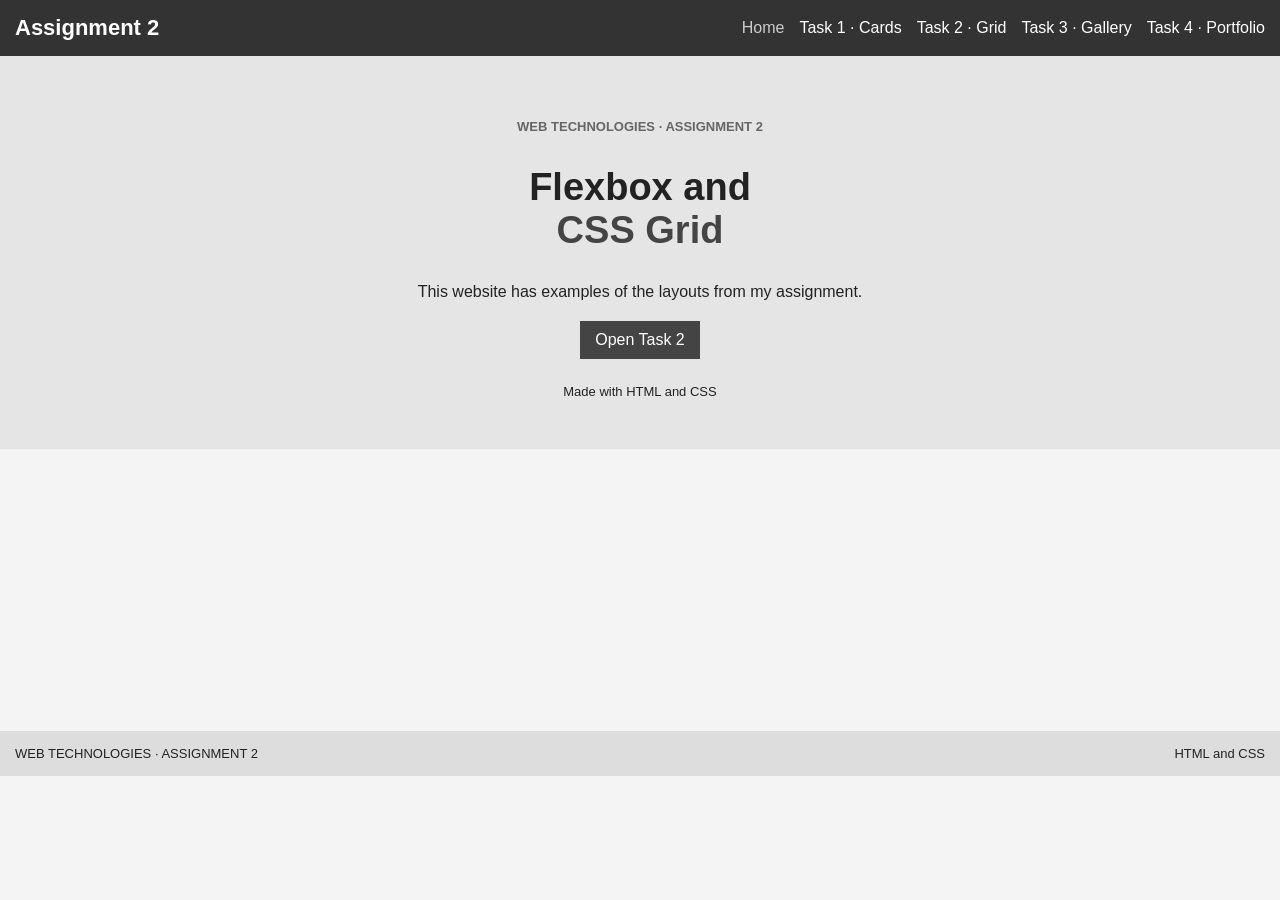
<file: index.html>
<!DOCTYPE html>
<html lang="en">
<head>
    <meta charset="UTF-8">
    <meta name="viewport" content="width=device-width, initial-scale=1.0">
    <meta name="description" content="Web Technologies Assignment 2: Flexbox and CSS Grid practice.">
    <title>Web Tech Assignment 2 | Home</title>
    <link rel="stylesheet" href="style.css">
</head>
<body>
    <header class="site-header">
        <a class="logo" href="index.html" aria-label="Layout Lab home">Assignment 2</a>
        <nav class="site-nav" aria-label="Main navigation">
            <a class="active" href="index.html">Home</a>
            <a href="cards.html">Task 1 · Cards</a>
            <a href="grid.html">Task 2 · Grid</a>
            <a href="gallery.html">Task 3 · Gallery</a>
            <a href="portfolio.html">Task 4 · Portfolio</a>
        </nav>
    </header>
    <main>
        <section class="hero">
            <p class="eyebrow">WEB TECHNOLOGIES · ASSIGNMENT 2</p>
            <h1>Flexbox and<br><span>CSS Grid</span></h1>
            <p class="hero-copy">This website has examples of the layouts from my assignment.</p>
            <a class="button" href="grid.html">Open Task 2</a>
            <div class="hero-note">Made with HTML and CSS</div>
        </section>
    </main>
    <footer class="site-footer"><span>WEB TECHNOLOGIES · ASSIGNMENT 2</span><span>HTML and CSS</span></footer>
</body>
</html>
</file>
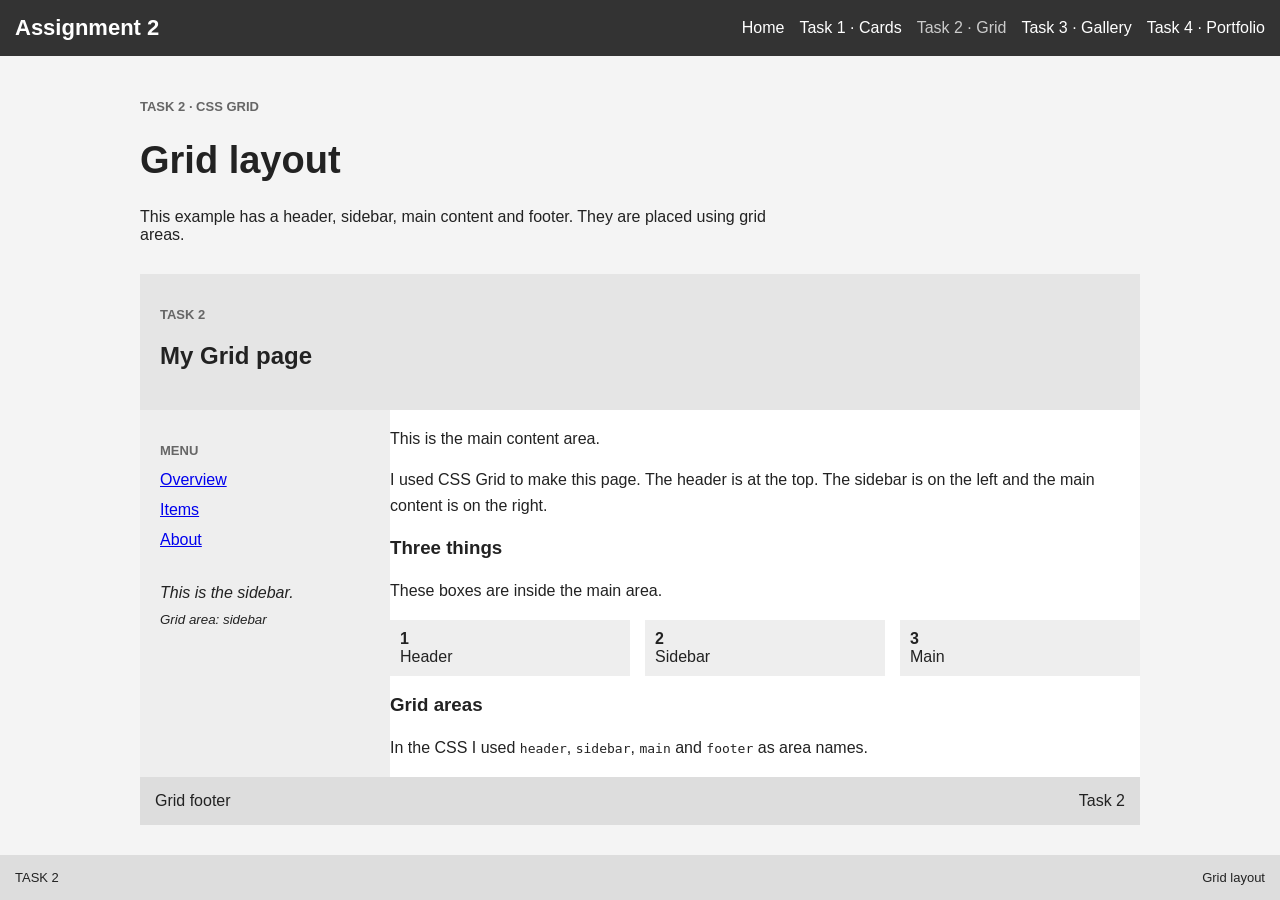
<file: grid.html>
<!DOCTYPE html>
<html lang="en">
<head><meta charset="UTF-8"><meta name="viewport" content="width=device-width, initial-scale=1.0"><title>Task 2 · Grid Layout | Layout Lab</title><link rel="stylesheet" href="style.css"></head>
<body>
    <header class="site-header"><a class="logo" href="index.html">Assignment 2</a><nav class="site-nav" aria-label="Main navigation"><a href="index.html">Home</a><a href="cards.html">Task 1 · Cards</a><a class="active" href="grid.html">Task 2 · Grid</a><a href="gallery.html">Task 3 · Gallery</a><a href="portfolio.html">Task 4 · Portfolio</a></nav></header>
    <main class="page-main"><div class="page-intro"><p class="eyebrow">TASK 2 · CSS GRID</p><h1>Grid layout</h1><p>This example has a header, sidebar, main content and footer. They are placed using grid areas.</p></div>
        <div class="grid-layout">
            <header class="grid-header"><div><p class="eyebrow">TASK 2</p><h2>My Grid page</h2></div></header>
            <aside class="grid-sidebar"><p class="eyebrow">MENU</p><a class="sidebar-link current" href="#story">Overview</a><a class="sidebar-link" href="#principles">Items</a><a class="sidebar-link" href="#practice">About</a><div class="sidebar-quote">This is the sidebar.<small>Grid area: sidebar</small></div></aside>
            <article class="grid-content" id="story"><p class="article-lead">This is the main content area.</p><p>I used CSS Grid to make this page. The header is at the top. The sidebar is on the left and the main content is on the right.</p><h3 id="principles">Three things</h3><p>These boxes are inside the main area.</p><div class="principle-row"><div><strong>1</strong><span>Header</span></div><div><strong>2</strong><span>Sidebar</span></div><div><strong>3</strong><span>Main</span></div></div><h3 id="practice">Grid areas</h3><p>In the CSS I used <code>header</code>, <code>sidebar</code>, <code>main</code> and <code>footer</code> as area names.</p></article>
            <footer class="grid-footer"><span>Grid footer</span><span>Task 2</span></footer>
        </div>
    </main><footer class="site-footer"><span>TASK 2</span><span>Grid layout</span></footer>
</body>
</html>
</file>
<file: style.css>
/* Simple styles for all pages */
body {
    margin: 0;
    font-family: Arial, sans-serif;
    background-color: #f4f4f4;
    color: #222;
}

.site-header {
    background-color: #333;
    color: white;
    padding: 15px;
    display: flex;
    justify-content: space-between;
    align-items: center;
    flex-wrap: wrap;
}

.logo {
    color: white;
    font-size: 22px;
    font-weight: bold;
    text-decoration: none;
}

.logo span {
    color: #ccc;
}

.site-nav {
    display: flex;
    gap: 15px;
    flex-wrap: wrap;
}

.site-nav a {
    color: white;
    text-decoration: none;
}

.site-nav a:hover,
.site-nav a.active {
    color: #ccc;
}

main {
    min-height: 75vh;
}

.hero {
    background-color: #e5e5e5;
    padding: 50px 25px;
    text-align: center;
}

.hero h1,
.page-intro h1,
.portfolio-heading h1 {
    font-size: 38px;
}

.hero h1 span,
.page-intro h1 span,
.portfolio-heading h1 span {
    color: #444;
}

.hero-copy {
    max-width: 600px;
    margin: 20px auto;
}

.button {
    display: inline-block;
    background-color: #444;
    color: white;
    padding: 10px 15px;
    text-decoration: none;
}

.hero-note {
    margin-top: 25px;
    font-size: 13px;
}

.task-section,
.page-main {
    max-width: 1000px;
    margin: 0 auto;
    padding: 30px 20px;
}

.eyebrow {
    color: #666;
    font-size: 13px;
    font-weight: bold;
}

.section-heading {
    display: flex;
    justify-content: space-between;
    align-items: center;
    gap: 20px;
}

.task-list {
    border-top: 1px solid #bbb;
}

.task-card {
    display: flex;
    align-items: center;
    gap: 20px;
    padding: 10px;
    border-bottom: 1px solid #bbb;
    text-decoration: none;
    color: #222;
}

.task-card:hover {
    background-color: #e5e5e5;
}

.task-number {
    font-size: 20px;
    color: #444;
}

.task-card h3,
.task-card p {
    margin: 4px 0;
}

.arrow {
    margin-left: auto;
}

.site-footer {
    display: flex;
    justify-content: space-between;
    padding: 15px;
    background-color: #ddd;
    font-size: 13px;
}

.page-intro {
    margin-bottom: 30px;
}

.page-intro > p:last-child {
    max-width: 650px;
}

/* Task 1: Flexbox cards */
.cards-container {
    display: flex;
    gap: 20px;
}

.card {
    flex: 1;
    display: flex;
    flex-direction: column;
    background-color: white;
    border: 1px solid #bbb;
    padding: 15px;
}

.card img {
    width: 100%;
    height: 180px;
    object-fit: cover;
}

.card h2 {
    margin-bottom: 5px;
}

.card-tag {
    color: #444;
    font-size: 12px;
    font-weight: bold;
}

.card-content,
.project-copy {
    flex: 1;
    display: flex;
    flex-direction: column;
}

.text-link {
    margin-top: auto;
    color: #333;
}

.card:hover,
.project-card:hover {
    box-shadow: 0 4px 8px #aaa;
}

/* Task 2: Grid areas */
.grid-layout {
    display: grid;
    grid-template-columns: 1fr 3fr;
    grid-template-rows: auto 1fr auto;
    grid-template-areas:
        "header header"
        "sidebar main"
        "footer footer";
    min-height: 550px;
    background-color: white;
}

.grid-layout header {
    grid-area: header;
    padding: 20px;
    background-color: #e5e5e5;
}

.grid-layout aside {
    grid-area: sidebar;
    padding: 20px;
    background-color: #eeeeee;
}

.grid-layout main {
    grid-area: main;
    min-height: 0;
    padding: 20px;
}

.grid-layout footer {
    grid-area: footer;
    padding: 15px;
    background-color: #ddd;
}

.grid-sidebar a {
    display: block;
    margin: 12px 0;
}

.sidebar-quote {
    margin-top: 35px;
    font-style: italic;
}

.sidebar-quote small {
    display: block;
    margin-top: 10px;
}

.grid-content p {
    line-height: 1.6;
}

.principle-row {
    display: flex;
    gap: 15px;
}

.principle-row div {
    flex: 1;
    padding: 10px;
    background-color: #eeeeee;
}

.principle-row strong,
.principle-row span {
    display: block;
}

.grid-footer {
    display: flex;
    justify-content: space-between;
}

/* Task 3: Image gallery grid */
.gallery-intro {
    display: flex;
    justify-content: space-between;
    align-items: end;
    gap: 20px;
}

.gallery-grid {
    display: grid;
    grid-template-columns: repeat(3, 1fr);
    gap: 12px;
}

.gallery-item {
    position: relative;
    margin: 0;
    height: 220px;
    overflow: hidden;
    background-color: #ddd;
}

.gallery-item img {
    width: 100%;
    height: 100%;
    object-fit: cover;
}

.gallery-item figcaption {
    position: absolute;
    bottom: 0;
    width: 100%;
    padding: 10px;
    box-sizing: border-box;
    background-color: rgba(0, 0, 0, 0.65);
    color: white;
    opacity: 0;
}

.gallery-item:hover figcaption {
    opacity: 1;
}

.gallery-item figcaption span,
.gallery-item figcaption strong {
    display: block;
}

/* Task 4: Portfolio with Grid and Flexbox */
.portfolio-heading,
.portfolio-layout {
    display: grid;
    grid-template-columns: 2fr 1fr;
    gap: 25px;
}

.portfolio-heading {
    align-items: center;
}

.project-grid {
    display: grid;
    grid-template-columns: repeat(2, 1fr);
    gap: 15px;
}

.project-card {
    display: flex;
    flex-direction: column;
    padding: 12px;
    background-color: white;
    border: 1px solid #bbb;
}

.project-card img {
    width: 100%;
    height: 160px;
    object-fit: cover;
}

.portfolio-sidebar {
    padding: 20px;
    background-color: #e5e5e5;
}

.portfolio-sidebar .button {
    margin-top: 15px;
}

@media (max-width: 650px) {
    .site-header,
    .site-nav,
    .section-heading,
    .gallery-intro,
    .portfolio-heading,
    .site-footer {
        flex-direction: column;
        align-items: flex-start;
    }

    .cards-container {
        flex-direction: column;
    }

    .grid-layout {
        grid-template-columns: 1fr;
        grid-template-areas:
            "header"
            "sidebar"
            "main"
            "footer";
    }

    .gallery-grid {
        grid-template-columns: repeat(2, 1fr);
    }

    .portfolio-heading,
    .portfolio-layout {
        grid-template-columns: 1fr;
    }

    .project-grid {
        grid-template-columns: 1fr;
    }
}
</file>
